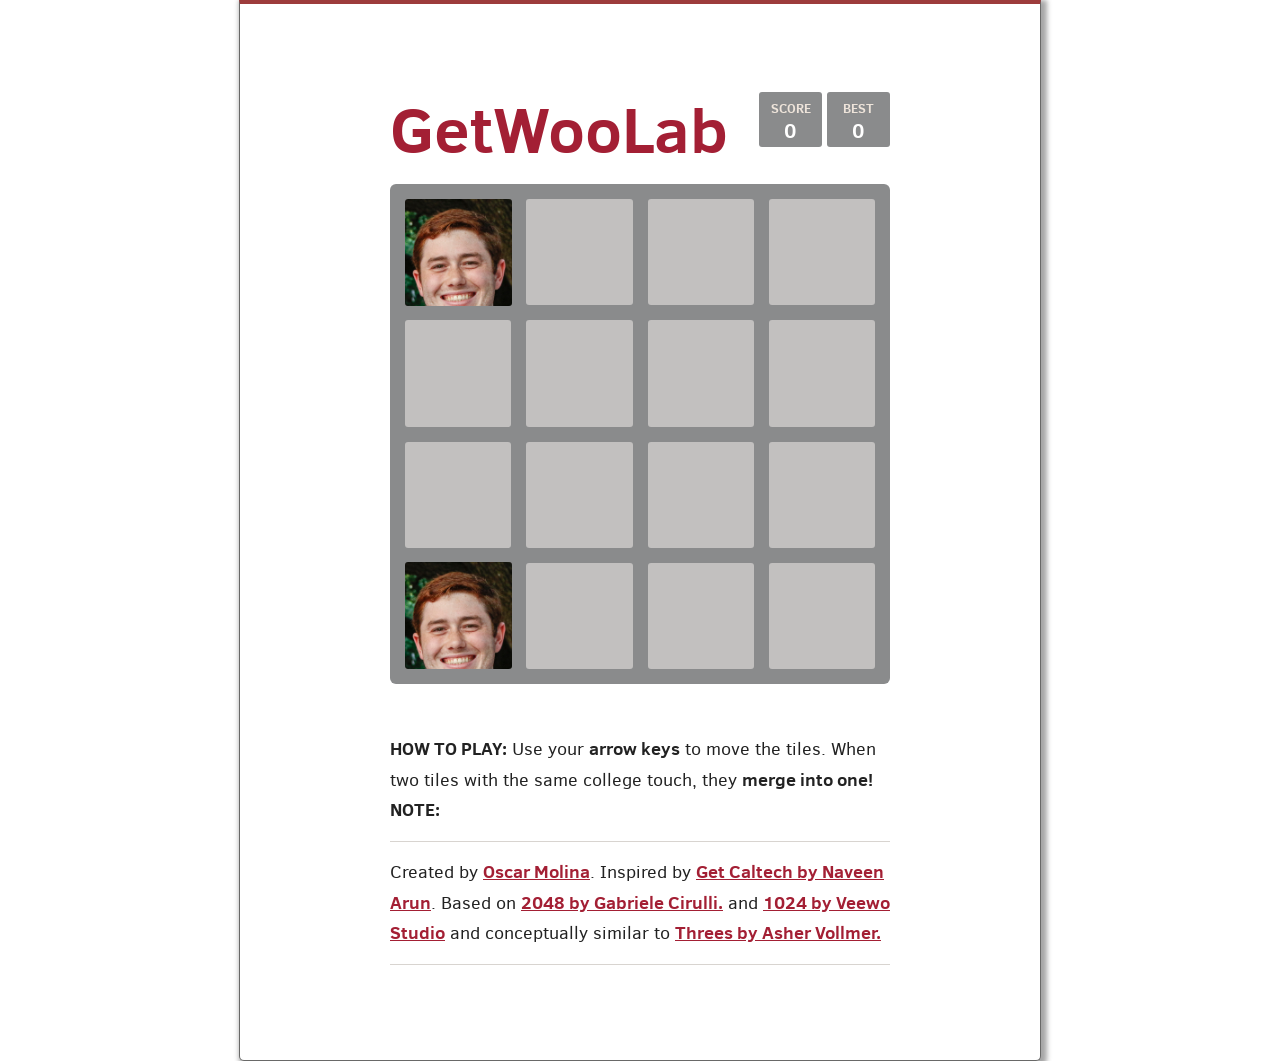
<file: index.html>
<!DOCTYPE html>
<html>
<head>
  <meta charset="utf-8">
  <title>GetWooLab!</title>

  <link href="style/main.css" rel="stylesheet" type="text/css">
  <link rel="shortcut icon" href="favicon.ico">
  <link rel="apple-touch-icon" href="meta/apple-touch-icon.png">
  <meta name="apple-mobile-web-app-capable" content="yes">

  <meta name="HandheldFriendly" content="True">
  <meta name="MobileOptimized" content="320">
  <meta name="viewport" content="width=device-width, target-densitydpi=160dpi, initial-scale=1.0, maximum-scale=1, user-scalable=no, minimal-ui">
</head>
<body>
  <div class="container">
    <div class="heading">
      <h1 class="title">GetWooLab</h1>
      <div class="scores-container">
        <div class="score-container">0</div>
        <div class="best-container">0</div>
      </div>
    </div>
    <p class="game-intro"Intro"document.body.style.background='url(img/petey.png)';"> </strong></span></p>

    <div class="game-container">
      <div class="game-message">
        <p></p>
        <div class="lower">
	        <a class="keep-playing-button">Keep going</a>
          <a class="retry-button">Try again</a>
        </div>
      </div>

      <div class="grid-container">
        <div class="grid-row">
          <div class="grid-cell"></div>
          <div class="grid-cell"></div>
          <div class="grid-cell"></div>
          <div class="grid-cell"></div>
        </div>
        <div class="grid-row">
          <div class="grid-cell"></div>
          <div class="grid-cell"></div>
          <div class="grid-cell"></div>
          <div class="grid-cell"></div>
        </div>
        <div class="grid-row">
          <div class="grid-cell"></div>
          <div class="grid-cell"></div>
          <div class="grid-cell"></div>
          <div class="grid-cell"></div>
        </div>
        <div class="grid-row">
          <div class="grid-cell"></div>
          <div class="grid-cell"></div>
          <div class="grid-cell"></div>
          <div class="grid-cell"></div>
        </div>
      </div>

      <div class="tile-container">

      </div>
    </div>

    <p class="game-explanation">
      <strong class="important">How to play:</strong> Use your <strong>arrow keys</strong> to move the tiles. When two tiles with the same college touch, they <strong>merge into one!</strong>
      <br><strong class="important">Note:</strong> 
    </p>
    <hr>
    <p>
    Created by <a href="https://github.com/oscarmolina1/www">Oscar Molina</a>. Inspired by <a href="http://naveenarun.github.io/GetCaltech/">Get Caltech by Naveen Arun</a>. Based on <a href="http://gabrielecirulli.com" target="_blank">2048 by Gabriele Cirulli.</a> and <a href="https://itunes.apple.com/us/app/1024!/id823499224" target="_blank">1024 by Veewo Studio</a> and conceptually similar to <a href="http://asherv.com/threes/" target="_blank">Threes by Asher Vollmer.</a>
    </p>
    <hr>
    <p>
    
    </p>
  </div>

  <script src="js/animframe_polyfill.js"></script>
  <script src="js/keyboard_input_manager.js"></script>
  <script src="js/html_actuator.js"></script>
  <script src="js/grid.js"></script>
  <script src="js/tile.js"></script>
  <script src="js/local_score_manager.js"></script>
  <script src="js/game_manager.js"></script>
  <script src="js/application.js"></script>
</body>
</html>
</file>
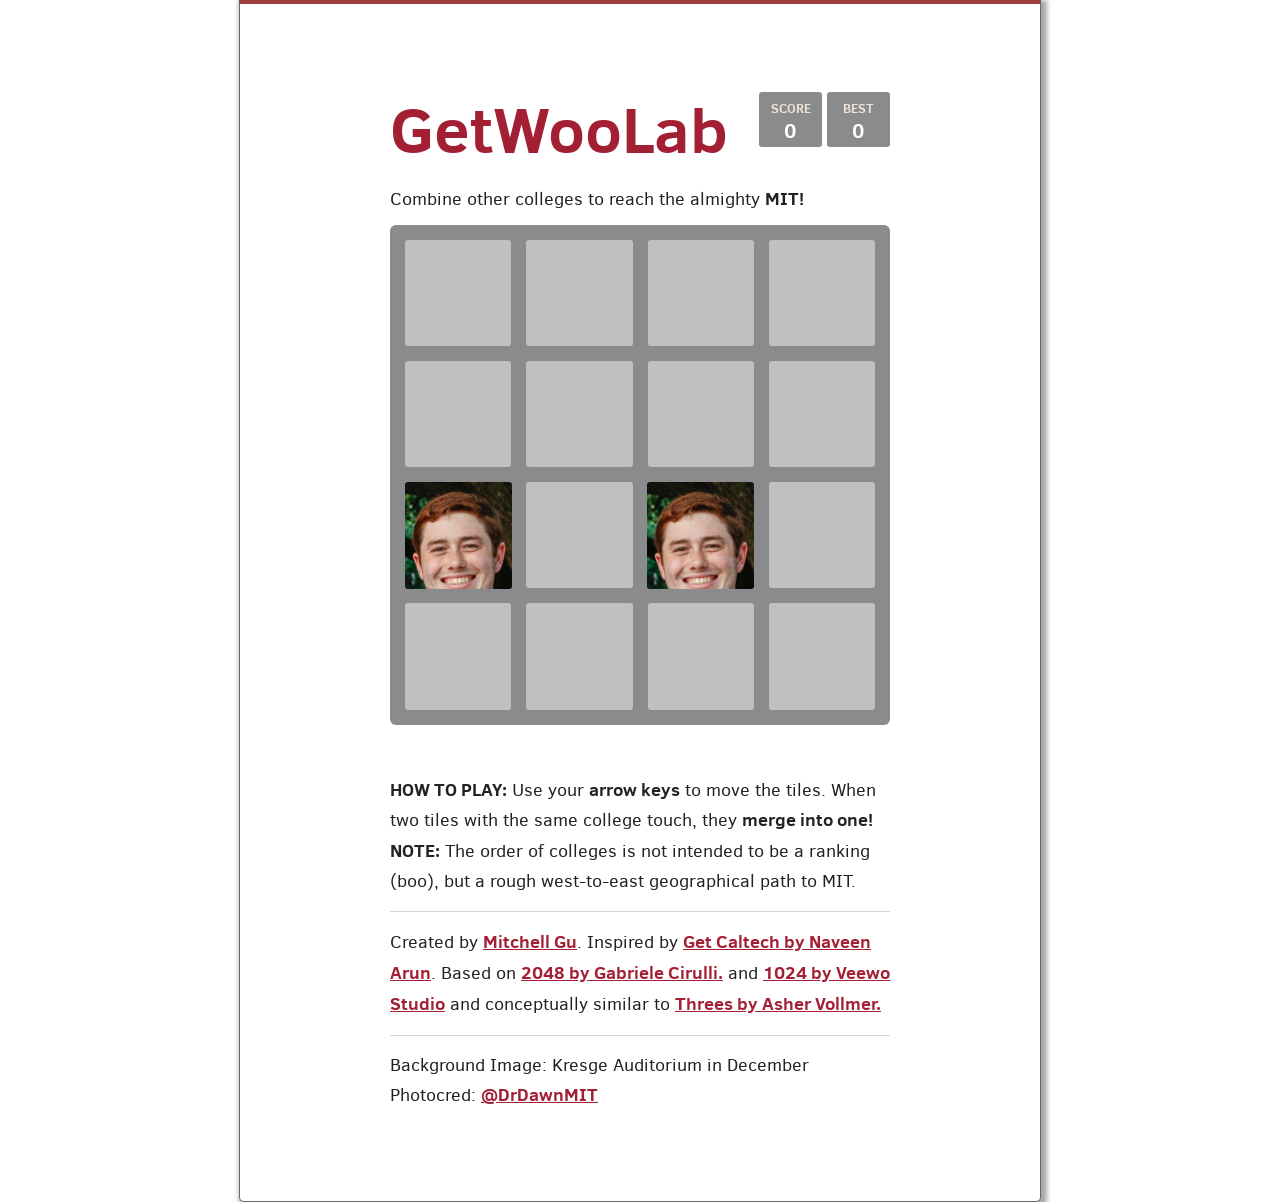
<file: wooindex.html>
<!DOCTYPE html>
<html>
<head>
  <meta charset="utf-8">
  <title>GetWooLab!</title>

  <link href="style/main.css" rel="stylesheet" type="text/css">
  <link rel="shortcut icon" href="favicon.ico">
  <link rel="apple-touch-icon" href="meta/apple-touch-icon.png">
  <meta name="apple-mobile-web-app-capable" content="yes">

  <meta name="HandheldFriendly" content="True">
  <meta name="MobileOptimized" content="320">
  <meta name="viewport" content="width=device-width, target-densitydpi=160dpi, initial-scale=1.0, maximum-scale=1, user-scalable=no, minimal-ui">
</head>
<body>
  <div class="container">
    <div class="heading">
      <h1 class="title">GetWooLab</h1>
      <div class="scores-container">
        <div class="score-container">0</div>
        <div class="best-container">0</div>
      </div>
    </div>
    <p class="game-intro">Combine other colleges to reach the <span onclick="document.body.style.background='url(img/petey.png)';">almighty <strong>MIT!</strong></span></p>

    <div class="game-container">
      <div class="game-message">
        <p></p>
        <div class="lower">
	        <a class="keep-playing-button">Keep going</a>
          <a class="retry-button">Try again</a>
        </div>
      </div>

      <div class="grid-container">
        <div class="grid-row">
          <div class="grid-cell"></div>
          <div class="grid-cell"></div>
          <div class="grid-cell"></div>
          <div class="grid-cell"></div>
        </div>
        <div class="grid-row">
          <div class="grid-cell"></div>
          <div class="grid-cell"></div>
          <div class="grid-cell"></div>
          <div class="grid-cell"></div>
        </div>
        <div class="grid-row">
          <div class="grid-cell"></div>
          <div class="grid-cell"></div>
          <div class="grid-cell"></div>
          <div class="grid-cell"></div>
        </div>
        <div class="grid-row">
          <div class="grid-cell"></div>
          <div class="grid-cell"></div>
          <div class="grid-cell"></div>
          <div class="grid-cell"></div>
        </div>
      </div>

      <div class="tile-container">

      </div>
    </div>

    <p class="game-explanation">
      <strong class="important">How to play:</strong> Use your <strong>arrow keys</strong> to move the tiles. When two tiles with the same college touch, they <strong>merge into one!</strong>
      <br><strong class="important">Note:</strong> The order of colleges is not intended to be a ranking (boo), but a rough west-to-east geographical path to MIT.
    </p>
    <hr>
    <p>
    Created by <a href="http://web.mit.edu/mitchgu/www">Mitchell Gu</a>. Inspired by <a href="http://naveenarun.github.io/GetCaltech/">Get Caltech by Naveen Arun</a>. Based on <a href="http://gabrielecirulli.com" target="_blank">2048 by Gabriele Cirulli.</a> and <a href="https://itunes.apple.com/us/app/1024!/id823499224" target="_blank">1024 by Veewo Studio</a> and conceptually similar to <a href="http://asherv.com/threes/" target="_blank">Threes by Asher Vollmer.</a>
    </p>
    <hr>
    <p>
    Background Image: Kresge Auditorium in December <br> Photocred: <a href="https://twitter.com/DrDawnMIT/status/416643272153763841">@DrDawnMIT</a>
    </p>
  </div>

  <script src="js/animframe_polyfill.js"></script>
  <script src="js/keyboard_input_manager.js"></script>
  <script src="js/html_actuator.js"></script>
  <script src="js/grid.js"></script>
  <script src="js/tile.js"></script>
  <script src="js/local_score_manager.js"></script>
  <script src="js/game_manager.js"></script>
  <script src="js/application.js"></script>
</body>
</html>
</file>
<file: style/main.css>
@import url(fonts/clear-sans.css);
html, body {
  margin: 0;
  padding: 0;
  background: url(https://scontent-a.xx.fbcdn.net/hphotos-prn2/t31.0-8/1502678_10100298599491097_828497142_o.jpg);
  background-attachment: fixed;
  -webkit-background-size: cover;
  -moz-background-size: cover;
  -o-background-size: cover;
  background-size: cover;
  color: black;
  color: #222;
  font-family: "Clear Sans", "Helvetica Neue", Arial, sans-serif;
  font-size: 18px; }

.heading:after {
  content: "";
  display: block;
  clear: both; }

h1.title {
  font-size: 64px;
  font-weight: bold;
  color: #A31F34;
  margin: 0;
  display: block;
  float: left; }

@-webkit-keyframes move-up {
  0% {
    top: 25px;
    opacity: 1; }

  100% {
    top: -50px;
    opacity: 0; } }

@-moz-keyframes move-up {
  0% {
    top: 25px;
    opacity: 1; }

  100% {
    top: -50px;
    opacity: 0; } }

@keyframes move-up {
  0% {
    top: 25px;
    opacity: 1; }

  100% {
    top: -50px;
    opacity: 0; } }

.scores-container {
  float: right;
  text-align: right; }

.score-container, .best-container {
  position: relative;
  display: inline-block;
  background: #8A8B8C;
  padding: 15px 25px;
  font-size: 20px;
  height: 25px;
  line-height: 47px;
  font-weight: bold;
  border-radius: 3px;
  color: white;
  margin-top: 8px;
  text-align: center; }
  .score-container:after, .best-container:after {
    position: absolute;
    width: 100%;
    top: 10px;
    left: 0;
    text-transform: uppercase;
    font-size: 13px;
    line-height: 13px;
    text-align: center;
    color: #eee4da; }
  .score-container .score-addition, .best-container .score-addition {
    position: absolute;
    right: 30px;
    color: red;
    font-size: 25px;
    line-height: 25px;
    font-weight: bold;
    color: rgba(119, 110, 101, 0.9);
    z-index: 100;
    -webkit-animation: move-up 600ms ease-in;
    -moz-animation: move-up 600ms ease-in;
    animation: move-up 600ms ease-in;
    -webkit-animation-fill-mode: both;
    -moz-animation-fill-mode: both;
    animation-fill-mode: both; }

.score-container:after {
  content: "Score"; }

.best-container:after {
  content: "Best"; }

p {
  margin-top: 0;
  margin-bottom: 10px;
  line-height: 1.65; }

a {
  color: #A31F34;
  font-weight: bold;
  text-decoration: underline;
  cursor: pointer; }

strong.important {
  text-transform: uppercase; }

hr {
  border: none;
  border-bottom: 1px solid #d8d4d0;
  margin: 15px 0; }

.container {
  padding: 80px 150px;
  background: #fff;
  border: 1px solid #696968;
  border-top: 4px solid #9d3c3c;
  border-radius: 0px 0px 5px 5px;
  -moz-border-radius: 0px 0px 5px 5px;
  -webkit-box-shadow: 3px 3px 5px 3px rgba(0, 0, 0, 0.35);
  box-shadow: 3px 3px 5px 3px rgba(0, 0, 0, 0.35);
  width: 90%;
  margin: 0 auto;
  max-width: 500px;}

@-webkit-keyframes fade-in {
  0% {
    opacity: 0; }

  100% {
    opacity: 1; } }

@-moz-keyframes fade-in {
  0% {
    opacity: 0; }

  100% {
    opacity: 1; } }

@keyframes fade-in {
  0% {
    opacity: 0; }

  100% {
    opacity: 1; } }

.game-container {
  position: relative;
  padding: 15px;
  cursor: default;
  -webkit-touch-callout: none;
  -webkit-user-select: none;
  -moz-user-select: none;
  background: #8A8B8C;
  border-radius: 6px;
  width: 500px;
  height: 500px;
  -webkit-box-sizing: border-box;
  -moz-box-sizing: border-box;
  box-sizing: border-box; }
  .game-container .game-message {
    display: none;
    position: absolute;
    top: 0;
    right: 0;
    bottom: 0;
    left: 0;
    background: rgba(238, 228, 218, 0.5);
    z-index: 100;
    text-align: center;
    -webkit-animation: fade-in 800ms ease 1200ms;
    -moz-animation: fade-in 800ms ease 1200ms;
    animation: fade-in 800ms ease 1200ms;
    -webkit-animation-fill-mode: both;
    -moz-animation-fill-mode: both;
    animation-fill-mode: both; }
    .game-container .game-message p {
      font-size: 60px;
      font-weight: bold;
      height: 60px;
      line-height: 60px;
      margin-top: 222px; }
    .game-container .game-message .lower {
      display: block;
      margin-top: 59px; }
    .game-container .game-message a {
      display: inline-block;
      background: #8f7a66;
      border-radius: 3px;
      padding: 0 20px;
      text-decoration: none;
      color: #f9f6f2;
      height: 40px;
      line-height: 42px;
      margin-left: 9px; }
      .game-container .game-message a.keep-playing-button {
        display: none; }
    .game-container .game-message.game-won {
      background: rgba(237, 194, 46, 0.5);
      color: #f9f6f2; }
      .game-container .game-message.game-won a.keep-playing-button {
        display: inline-block; }
    .game-container .game-message.game-won, .game-container .game-message.game-over {
      display: block; }

.grid-container {
  position: absolute;
  z-index: 1; }

.grid-row {
  margin-bottom: 15px; }
  .grid-row:last-child {
    margin-bottom: 0; }
  .grid-row:after {
    content: "";
    display: block;
    clear: both; }

.grid-cell {
  width: 106.25px;
  height: 106.25px;
  margin-right: 15px;
  float: left;
  border-radius: 3px;
  background: #C2C0BF; }
  .grid-cell:last-child {
    margin-right: 0; }

.tile-container {
  position: absolute;
  z-index: 2; }

.tile, .tile .tile-inner {
  width: 107px;
  height: 107px;
  line-height: 116.25px; }
.tile.tile-position-1-1 {
  -webkit-transform: translate(0px, 0px);
  -moz-transform: translate(0px, 0px);
  transform: translate(0px, 0px); }
.tile.tile-position-1-2 {
  -webkit-transform: translate(0px, 121px);
  -moz-transform: translate(0px, 121px);
  transform: translate(0px, 121px); }
.tile.tile-position-1-3 {
  -webkit-transform: translate(0px, 242px);
  -moz-transform: translate(0px, 242px);
  transform: translate(0px, 242px); }
.tile.tile-position-1-4 {
  -webkit-transform: translate(0px, 363px);
  -moz-transform: translate(0px, 363px);
  transform: translate(0px, 363px); }
.tile.tile-position-2-1 {
  -webkit-transform: translate(121px, 0px);
  -moz-transform: translate(121px, 0px);
  transform: translate(121px, 0px); }
.tile.tile-position-2-2 {
  -webkit-transform: translate(121px, 121px);
  -moz-transform: translate(121px, 121px);
  transform: translate(121px, 121px); }
.tile.tile-position-2-3 {
  -webkit-transform: translate(121px, 242px);
  -moz-transform: translate(121px, 242px);
  transform: translate(121px, 242px); }
.tile.tile-position-2-4 {
  -webkit-transform: translate(121px, 363px);
  -moz-transform: translate(121px, 363px);
  transform: translate(121px, 363px); }
.tile.tile-position-3-1 {
  -webkit-transform: translate(242px, 0px);
  -moz-transform: translate(242px, 0px);
  transform: translate(242px, 0px); }
.tile.tile-position-3-2 {
  -webkit-transform: translate(242px, 121px);
  -moz-transform: translate(242px, 121px);
  transform: translate(242px, 121px); }
.tile.tile-position-3-3 {
  -webkit-transform: translate(242px, 242px);
  -moz-transform: translate(242px, 242px);
  transform: translate(242px, 242px); }
.tile.tile-position-3-4 {
  -webkit-transform: translate(242px, 363px);
  -moz-transform: translate(242px, 363px);
  transform: translate(242px, 363px); }
.tile.tile-position-4-1 {
  -webkit-transform: translate(363px, 0px);
  -moz-transform: translate(363px, 0px);
  transform: translate(363px, 0px); }
.tile.tile-position-4-2 {
  -webkit-transform: translate(363px, 121px);
  -moz-transform: translate(363px, 121px);
  transform: translate(363px, 121px); }
.tile.tile-position-4-3 {
  -webkit-transform: translate(363px, 242px);
  -moz-transform: translate(363px, 242px);
  transform: translate(363px, 242px); }
.tile.tile-position-4-4 {
  -webkit-transform: translate(363px, 363px);
  -moz-transform: translate(363px, 363px);
  transform: translate(363px, 363px); }

.tile {
  position: absolute;
  -webkit-transition: 100ms ease-in-out;
  -moz-transition: 100ms ease-in-out;
  transition: 100ms ease-in-out;
  -webkit-transition-property: -webkit-transform;
  -moz-transition-property: -moz-transform;
  transition-property: transform; }
  .tile .tile-inner {
    border-radius: 3px;
    background: #eee4da;
    text-align: center;
    font-weight: bold;
    z-index: 10;
    font-size: 55px; }
  .tile.tile-2 .tile-inner {
    background: #fff url('../img/Tim.jpg');
    background-size: cover;
    box-shadow: 0 0 30px 10px rgba(243, 215, 116, 0), inset 0 0 0 1px rgba(255, 255, 255, 0); }
  .tile.tile-4 .tile-inner {
    background: #fff url('../img/s2.jpeg');
    background-size: cover;
    box-shadow: 0 0 30px 10px rgba(243, 215, 116, 0), inset 0 0 0 1px rgba(255, 255, 255, 0); }
  .tile.tile-8 .tile-inner {
    background: #fff url('../img/steph.jpg');
    background-size: cover; }
  .tile.tile-16 .tile-inner {
    background: #fff url('../img/matt.jpg');
    background-size: cover; }
  .tile.tile-32 .tile-inner {
    background: #fff url('../img/alex.JPG');
    background-size: cover; }
  .tile.tile-64 .tile-inner {
    background: #fff url('../img/hope.PNG');
    background-size: cover; }
  .tile.tile-128 .tile-inner {
    background: #fff url('../img/david.jpg');
    background-size: cover;
    box-shadow: 0 0 30px 10px rgba(243, 215, 116, 0.2381), inset 0 0 0 1px rgba(255, 255, 255, 0.14286);
    font-size: 45px; }
    @media screen and (max-width: 520px) {
      .tile.tile-128 .tile-inner {
        font-size: 25px; } }
  .tile.tile-256 .tile-inner {
    background: #fff url('../img/paul.jpg');
    background-size: cover;
    box-shadow: 0 0 30px 10px rgba(243, 215, 116, 0.31746), inset 0 0 0 1px rgba(255, 255, 255, 0.19048);
    font-size: 45px; }
    @media screen and (max-width: 520px) {
      .tile.tile-256 .tile-inner {
        font-size: 25px; } }
  .tile.tile-512 .tile-inner {
    background: #fff url('../img/LindseyLin.JPG');
    background-size: cover;
    box-shadow: 0 0 30px 10px rgba(243, 215, 116, 0.39683), inset 0 0 0 1px rgba(255, 255, 255, 0.2381);
    font-size: 45px; }
    @media screen and (max-width: 520px) {
      .tile.tile-512 .tile-inner {
        font-size: 25px; } }
  .tile.tile-1024 .tile-inner {
    background: #fff url('../img/dan.jpeg');
    background-size: cover;
    box-shadow: 0 0 30px 10px rgba(243, 215, 116, 0.47619), inset 0 0 0 1px rgba(255, 255, 255, 0.28571);
    font-size: 35px; }
    @media screen and (max-width: 520px) {
      .tile.tile-1024 .tile-inner {
        font-size: 15px; } }
  .tile.tile-2048 .tile-inner {
    background: #fff url('../img/jay.jpg');
    background-size: cover;
    box-shadow: 0 0 30px 10px rgba(243, 215, 116, 0.55556), inset 0 0 0 1px rgba(255, 255, 255, 0.33333);
    font-size: 35px; }
    @media screen and (max-width: 520px) {
      .tile.tile-2048 .tile-inner {
        font-size: 15px; } }
  .tile.tile-super .tile-inner {
    background: #fff url('../img/woo.jpeg');
    background-size: cover;
    font-size: 30px; }
    @media screen and (max-width: 520px) {
      .tile.tile-super .tile-inner {
        font-size: 10px; } }

@-webkit-keyframes appear {
  0% {
    opacity: 0;
    -webkit-transform: scale(0);
    -moz-transform: scale(0);
    transform: scale(0); }

  100% {
    opacity: 1;
    -webkit-transform: scale(1);
    -moz-transform: scale(1);
    transform: scale(1); } }

@-moz-keyframes appear {
  0% {
    opacity: 0;
    -webkit-transform: scale(0);
    -moz-transform: scale(0);
    transform: scale(0); }

  100% {
    opacity: 1;
    -webkit-transform: scale(1);
    -moz-transform: scale(1);
    transform: scale(1); } }

@keyframes appear {
  0% {
    opacity: 0;
    -webkit-transform: scale(0);
    -moz-transform: scale(0);
    transform: scale(0); }

  100% {
    opacity: 1;
    -webkit-transform: scale(1);
    -moz-transform: scale(1);
    transform: scale(1); } }

.tile-new .tile-inner {
  -webkit-animation: appear 200ms ease 100ms;
  -moz-animation: appear 200ms ease 100ms;
  animation: appear 200ms ease 100ms;
  -webkit-animation-fill-mode: backwards;
  -moz-animation-fill-mode: backwards;
  animation-fill-mode: backwards; }

@-webkit-keyframes pop {
  0% {
    -webkit-transform: scale(0);
    -moz-transform: scale(0);
    transform: scale(0); }

  50% {
    -webkit-transform: scale(1.2);
    -moz-transform: scale(1.2);
    transform: scale(1.2); }

  100% {
    -webkit-transform: scale(1);
    -moz-transform: scale(1);
    transform: scale(1); } }

@-moz-keyframes pop {
  0% {
    -webkit-transform: scale(0);
    -moz-transform: scale(0);
    transform: scale(0); }

  50% {
    -webkit-transform: scale(1.2);
    -moz-transform: scale(1.2);
    transform: scale(1.2); }

  100% {
    -webkit-transform: scale(1);
    -moz-transform: scale(1);
    transform: scale(1); } }

@keyframes pop {
  0% {
    -webkit-transform: scale(0);
    -moz-transform: scale(0);
    transform: scale(0); }

  50% {
    -webkit-transform: scale(1.2);
    -moz-transform: scale(1.2);
    transform: scale(1.2); }

  100% {
    -webkit-transform: scale(1);
    -moz-transform: scale(1);
    transform: scale(1); } }

.tile-merged .tile-inner {
  z-index: 20;
  -webkit-animation: pop 200ms ease 100ms;
  -moz-animation: pop 200ms ease 100ms;
  animation: pop 200ms ease 100ms;
  -webkit-animation-fill-mode: backwards;
  -moz-animation-fill-mode: backwards;
  animation-fill-mode: backwards; }

.game-intro {
  margin: 10px 0; }

.game-explanation {
  margin-top: 50px; }

@media screen and (max-width: 850px) {
  html, body {
    font-size: 15px; }

  body {
    padding: 0 20px; }

  h1.title {
    font-size: 36px;
    margin-top: 5px; }

  .container {
    width: 280px;
    margin: 0 auto;
    padding: 50px; }

  .score-container, .best-container {
    margin-top: 0;
    padding: 10px 8px;
    font-size: inherit;
    min-width: 40px; }

  .heading {
    margin-bottom: 10px; }

  .game-container {
    
    position: relative;
    padding: 10px;
    cursor: default;
    -webkit-touch-callout: none;
    -webkit-user-select: none;
    -moz-user-select: none;
    border-radius: 6px;
    width: 280px;
    height: 280px;
    -webkit-box-sizing: border-box;
    -moz-box-sizing: border-box;
    box-sizing: border-box; }
    .game-container .game-message {
      display: none;
      position: absolute;
      top: 0;
      right: 0;
      bottom: 0;
      left: 0;
      background: rgba(238, 228, 218, 0.5);
      z-index: 100;
      text-align: center;
      -webkit-animation: fade-in 800ms ease 1200ms;
      -moz-animation: fade-in 800ms ease 1200ms;
      animation: fade-in 800ms ease 1200ms;
      -webkit-animation-fill-mode: both;
      -moz-animation-fill-mode: both;
      animation-fill-mode: both; }
      .game-container .game-message p {
        font-size: 60px;
        font-weight: bold;
        height: 60px;
        line-height: 60px;
        margin-top: 222px; }
      .game-container .game-message .lower {
        display: block;
        margin-top: 59px; }
      .game-container .game-message a {
        display: inline-block;
        background: #8f7a66;
        border-radius: 3px;
        padding: 0 20px;
        text-decoration: none;
        color: #f9f6f2;
        height: 40px;
        line-height: 42px;
        margin-left: 9px; }
        .game-container .game-message a.keep-playing-button {
          display: none; }
      .game-container .game-message.game-won {
        background: rgba(237, 194, 46, 0.5);
        color: #f9f6f2; }
        .game-container .game-message.game-won a.keep-playing-button {
          display: inline-block; }
      .game-container .game-message.game-won, .game-container .game-message.game-over {
        display: block; }

  .grid-container {
    position: absolute;
    z-index: 1; }

  .grid-row {
    margin-bottom: 10px; }
    .grid-row:last-child {
      margin-bottom: 0; }
    .grid-row:after {
      content: "";
      display: block;
      clear: both; }

  .grid-cell {
    width: 57.5px;
    height: 57.5px;
    margin-right: 10px;
    float: left;
    border-radius: 3px; }
    .grid-cell:last-child {
      margin-right: 0; }

  .tile-container {
    position: absolute;
    z-index: 2; }

  .tile, .tile .tile-inner {
    width: 58px;
    height: 58px;
    line-height: 67.5px; }
  .tile.tile-position-1-1 {
    -webkit-transform: translate(0px, 0px);
    -moz-transform: translate(0px, 0px);
    transform: translate(0px, 0px); }
  .tile.tile-position-1-2 {
    -webkit-transform: translate(0px, 67px);
    -moz-transform: translate(0px, 67px);
    transform: translate(0px, 67px); }
  .tile.tile-position-1-3 {
    -webkit-transform: translate(0px, 135px);
    -moz-transform: translate(0px, 135px);
    transform: translate(0px, 135px); }
  .tile.tile-position-1-4 {
    -webkit-transform: translate(0px, 202px);
    -moz-transform: translate(0px, 202px);
    transform: translate(0px, 202px); }
  .tile.tile-position-2-1 {
    -webkit-transform: translate(67px, 0px);
    -moz-transform: translate(67px, 0px);
    transform: translate(67px, 0px); }
  .tile.tile-position-2-2 {
    -webkit-transform: translate(67px, 67px);
    -moz-transform: translate(67px, 67px);
    transform: translate(67px, 67px); }
  .tile.tile-position-2-3 {
    -webkit-transform: translate(67px, 135px);
    -moz-transform: translate(67px, 135px);
    transform: translate(67px, 135px); }
  .tile.tile-position-2-4 {
    -webkit-transform: translate(67px, 202px);
    -moz-transform: translate(67px, 202px);
    transform: translate(67px, 202px); }
  .tile.tile-position-3-1 {
    -webkit-transform: translate(135px, 0px);
    -moz-transform: translate(135px, 0px);
    transform: translate(135px, 0px); }
  .tile.tile-position-3-2 {
    -webkit-transform: translate(135px, 67px);
    -moz-transform: translate(135px, 67px);
    transform: translate(135px, 67px); }
  .tile.tile-position-3-3 {
    -webkit-transform: translate(135px, 135px);
    -moz-transform: translate(135px, 135px);
    transform: translate(135px, 135px); }
  .tile.tile-position-3-4 {
    -webkit-transform: translate(135px, 202px);
    -moz-transform: translate(135px, 202px);
    transform: translate(135px, 202px); }
  .tile.tile-position-4-1 {
    -webkit-transform: translate(202px, 0px);
    -moz-transform: translate(202px, 0px);
    transform: translate(202px, 0px); }
  .tile.tile-position-4-2 {
    -webkit-transform: translate(202px, 67px);
    -moz-transform: translate(202px, 67px);
    transform: translate(202px, 67px); }
  .tile.tile-position-4-3 {
    -webkit-transform: translate(202px, 135px);
    -moz-transform: translate(202px, 135px);
    transform: translate(202px, 135px); }
  .tile.tile-position-4-4 {
    -webkit-transform: translate(202px, 202px);
    -moz-transform: translate(202px, 202px);
    transform: translate(202px, 202px); }

  .game-container {
    margin-top: 20px; }

  .tile .tile-inner {
    font-size: 35px; }

  .game-message p {
    font-size: 30px !important;
    height: 30px !important;
    line-height: 30px !important;
    margin-top: 90px !important; }
  .game-message .lower {
    margin-top: 30px !important; } }
</file>
